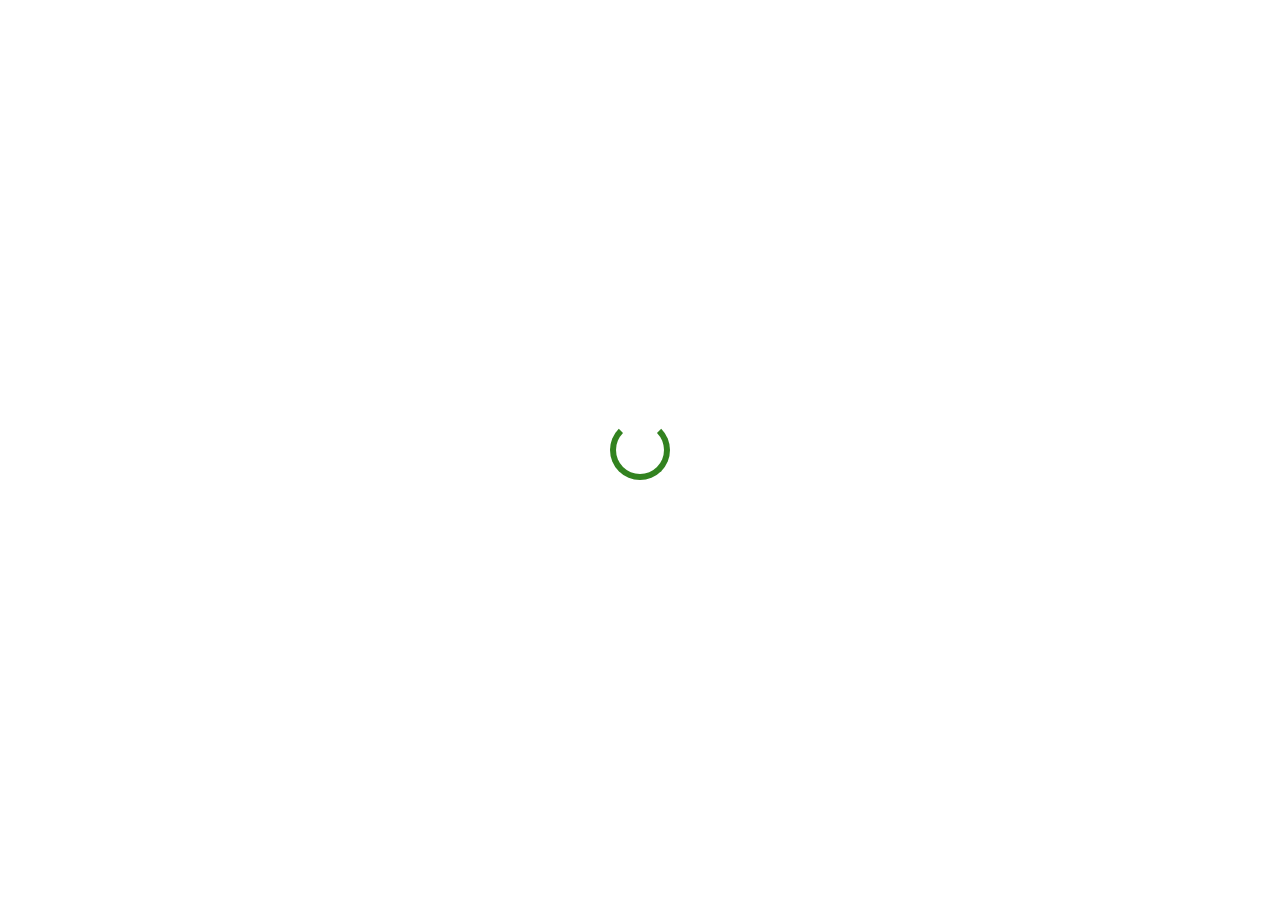
<file: index.html>
<!DOCTYPE html>
<html lang="en">

<head>
  <meta charset="utf-8">
  <meta content="width=device-width, initial-scale=1.0" name="viewport">

  <title>Medilab Bootstrap Template - Index</title>
  <meta content="" name="descriptison">
  <meta content="" name="keywords">

  <!-- Favicons -->
  <link href="assets/img/favicon.png" rel="icon">
  <link href="assets/img/apple-touch-icon.png" rel="apple-touch-icon">

  <!-- Google Fonts -->
  <link href="https://fonts.googleapis.com/css?family=Open+Sans:300,300i,400,400i,600,600i,700,700i|Raleway:300,300i,400,400i,500,500i,600,600i,700,700i|Poppins:300,300i,400,400i,500,500i,600,600i,700,700i" rel="stylesheet">

  <!-- Vendor CSS Files -->
  <link href="assets/vendor/bootstrap/css/bootstrap.min.css" rel="stylesheet">
  <link href="assets/vendor/icofont/icofont.min.css" rel="stylesheet">
  <link href="assets/vendor/boxicons/css/boxicons.min.css" rel="stylesheet">
  <link href="assets/vendor/venobox/venobox.css" rel="stylesheet">
  <link href="assets/vendor/animate.css/animate.min.css" rel="stylesheet">
  <link href="assets/vendor/remixicon/remixicon.css" rel="stylesheet">
  <link href="assets/vendor/owl.carousel/assets/owl.carousel.min.css" rel="stylesheet">
  <link href="assets/vendor/bootstrap-datepicker/css/bootstrap-datepicker.min.css" rel="stylesheet">
  <link rel="stylesheet" href="https://stackpath.bootstrapcdn.com/font-awesome/4.7.0/css/font-awesome.min.css" integrity="sha384-wvfXpqpZZVQGK6TAh5PVlGOfQNHSoD2xbE+QkPxCAFlNEevoEH3Sl0sibVcOQVnN" crossorigin="anonymous">

  <!-- Template Main CSS File -->
  <link href="assets/css/login.css" rel="stylesheet">

  <!-- =======================================================
  * Template Name: Medilab - v2.0.0
  * Template URL: https://bootstrapmade.com/medilab-free-medical-bootstrap-theme/
  * Author: BootstrapMade.com
  * License: https://bootstrapmade.com/license/
  ======================================================== -->
</head>

<body>

  <!-- ======= Top Bar ======= -->
  <div id="topbar" class="d-none d-lg-flex align-items-center fixed-top">
    <div class="container d-flex">
      <div class="contact-info mr-auto">
        <i class="icofont-envelope"></i> <a href="mailto:contact@example.com">contact@example.com</a>
        <i class="icofont-phone"></i> +1 5589 55488 55
        <i class="icofont-google-map"></i> A108 Adam Street, NY
      </div>
      <div class="social-links">
        <a href="#" class="twitter"><i class="icofont-twitter"></i></a>
        <a href="#" class="facebook"><i class="icofont-facebook"></i></a>
        <a href="#" class="instagram"><i class="icofont-instagram"></i></a>
        <a href="#" class="skype"><i class="icofont-skype"></i></a>
        <a href="#" class="linkedin"><i class="icofont-linkedin"></i></i></a>
      </div>
    </div>
  </div>

  <body>
    <div class="container h-100">
        <div class="d-flex justify-content-center h-100">
            <div class="user_card">
                <div class="d-flex justify-content-center">
                    <div class="brand_logo_container">
                        <img src="./assets/img/logo.png" class="brand_logo" alt="Logo">
                    </div>
                </div>
                <div class="d-flex justify-content-center form_container">
                    <form>
                        <div class="input-group mb-3">
                            <div class="input-group-append">
                                <span class="input-group-text"><i class="fa fa-user"></i></span>
                            </div>
                            <input type="text" name="" class="form-control input_user" value="" placeholder="Nom d'utilisateur">
                        </div>
                        <div class="input-group mb-2">
                            <div class="input-group-append">
                                <span class="input-group-text"><i class="fa fa-lock"></i></span>
                            </div>
                            <input type="password" name="" class="form-control input_pass" value="" placeholder="Mot de passe">
                        </div>
                            <div class="d-flex justify-content-center mt-3 login_container">
                     <button type="submit" name="button" class="btn login_btn"><a href="./home.html">Se Connecter</a></button>
                   </div>
                    </form>
                </div>
        
                
            </div>
        </div>
    </div>

  <div id="preloader"></div>
  <a href="#" class="back-to-top"><i class="icofont-simple-up"></i></a>

  <!-- Vendor JS Files -->
  <script src="assets/vendor/jquery/jquery.min.js"></script>
  <script src="assets/vendor/bootstrap/js/bootstrap.bundle.min.js"></script>
  <script src="assets/vendor/jquery.easing/jquery.easing.min.js"></script>
  <script src="assets/vendor/php-email-form/validate.js"></script>
  <script src="assets/vendor/venobox/venobox.min.js"></script>
  <script src="assets/vendor/waypoints/jquery.waypoints.min.js"></script>
  <script src="assets/vendor/counterup/counterup.min.js"></script>
  <script src="assets/vendor/owl.carousel/owl.carousel.min.js"></script>
  <script src="assets/vendor/bootstrap-datepicker/js/bootstrap-datepicker.min.js"></script>

  <!-- Template Main JS File -->
  <script src="assets/js/main.js"></script>

</body>

</html>
</file>
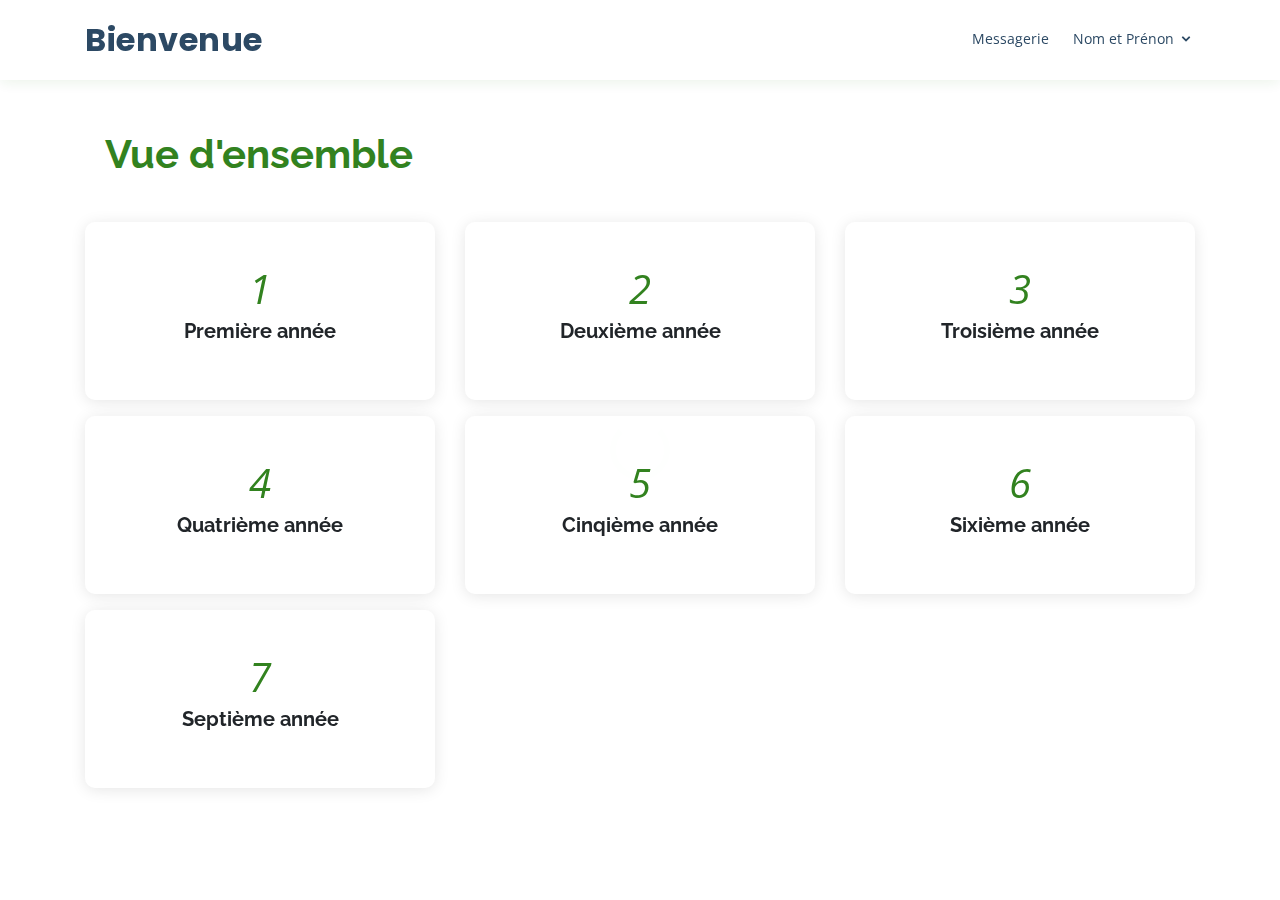
<file: home.html>
<!DOCTYPE html>
<html lang="en">

<head>
  <meta charset="utf-8">
  <meta content="width=device-width, initial-scale=1.0" name="viewport">

  <title>Medilab Bootstrap Template - Index</title>
  <meta content="" name="descriptison">
  <meta content="" name="keywords">

  <!-- Favicons -->
  <link href="assets/img/favicon.png" rel="icon">
  <link href="assets/img/apple-touch-icon.png" rel="apple-touch-icon">

  <!-- Google Fonts -->
  <link href="https://fonts.googleapis.com/css?family=Open+Sans:300,300i,400,400i,600,600i,700,700i|Raleway:300,300i,400,400i,500,500i,600,600i,700,700i|Poppins:300,300i,400,400i,500,500i,600,600i,700,700i" rel="stylesheet">

  <!-- Vendor CSS Files -->
  <link href="assets/vendor/bootstrap/css/bootstrap.min.css" rel="stylesheet">
  <link href="assets/vendor/icofont/icofont.min.css" rel="stylesheet">
  <link href="assets/vendor/boxicons/css/boxicons.min.css" rel="stylesheet">
  <link href="assets/vendor/venobox/venobox.css" rel="stylesheet">
  <link href="assets/vendor/animate.css/animate.min.css" rel="stylesheet">
  <link href="assets/vendor/remixicon/remixicon.css" rel="stylesheet">
  <link href="assets/vendor/owl.carousel/assets/owl.carousel.min.css" rel="stylesheet">
  <link href="assets/vendor/bootstrap-datepicker/css/bootstrap-datepicker.min.css" rel="stylesheet">
  <link rel="stylesheet" href="https://unpkg.com/aos@next/dist/aos.css" />

  <!-- Template Main CSS File -->
  <link href="assets/css/style.css" rel="stylesheet">

  <!-- =======================================================
  * Template Name: Medilab - v2.0.0
  * Template URL: https://bootstrapmade.com/medilab-free-medical-bootstrap-theme/
  * Author: BootstrapMade.com
  * License: https://bootstrapmade.com/license/
  ======================================================== -->
</head>

<body>
  <!-- ======= Header ======= -->
  <header id="header" class="fixed-top">
    <div class="container d-flex align-items-center">

      <h1 class="logo mr-auto"><a href="index.html">Bienvenue</a></h1>
      <!-- Uncomment below if you prefer to use an image logo -->
      <!-- <a href="index.html" class="logo mr-auto"><img src="assets/img/logo.png" alt="" class="img-fluid"></a>-->

      <nav class="nav-menu d-none d-lg-block">
        <ul>
          <li><a href="#">Messagerie</a></li>
          <li class="drop-down"><a href="">Nom et Prénon</a>
            <ul>
              <li><a href="#">Déconnexion</a></li>
            </ul>
          </li>
        </ul>
      </nav><!-- .nav-menu -->


    </div>
  </header><!-- End Header -->
  

  <main id="main">

    <!-- ======= Why Us Section ======= -->
    <section id="why-us" class="why-us">
      <div class="container">
        <div class="row pt-5">
          <div class="col-8 pt-5  ">
            <h1>Vue d'ensemble</h1>
          </div>
        </div>
        <div class="row">
          <div class="col-lg-12 d-flex align-items-stretch">
            <div class="icon-boxes d-flex flex-column justify-content-center">
              <div class="row">
                <div class="col-xl-4 d-flex align-items-stretch mb-3" data-aos="fade-right" data-aos-duration="1000">
                  <div class="icon-box mt-4 mt-xl-0">
                    <a href="" class="btn niveau">
                      <i class="year">1</i>
                      <h4>Première année</h4>
                    </a> 
                  </div>
                </div>
                <div class="col-xl-4 d-flex align-items-stretch mb-3" data-aos="fade-in" data-aos-duration="1000">
                  <div class="icon-box mt-4 mt-xl-0">
                    <a href="" class="btn niveau">
                      <i class="year">2</i>
                      <h4>Deuxième année</h4>
                    </a> 
                  </div>
                </div>
                <div class="col-xl-4 d-flex align-items-stretch mb-3" data-aos="fade-left" data-aos-duration="1000">
                  <div class="icon-box mt-4 mt-xl-0">
                    <a href="" class="btn niveau">
                      <i class="year">3</i>
                      <h4>Troisième année</h4>
                    </a> 
                  </div>
                </div>
                <div class="col-xl-4 d-flex align-items-stretch mb-3" data-aos="fade-right" data-aos-duration="1000">
                  <div class="icon-box mt-4 mt-xl-0">
                    <a href="" class="btn niveau">
                      <i class="year">4</i>
                      <h4>Quatrième année</h4>
                    </a> 
                  </div>
                </div>
                <div class="col-xl-4 d-flex align-items-stretch mb-3" data-aos="fade-in" data-aos-duration="1000" >
                  <div class="icon-box mt-4 mt-xl-0">
                    <a href="" class="btn niveau">
                      <i class="year">5</i>
                      <h4>Cinqième année</h4>
                    </a> 
                  </div>
                </div>
                <div class="col-xl-4 d-flex align-items-stretch mb-3" data-aos="fade-left" data-aos-duration="1000" >
                  <div  class="icon-box mt-4 mt-xl-0">
                    <a href="" class="btn niveau">
                      <i class="year">6</i>
                      <h4>Sixième année</h4>
                    </a> 
                  </div>
                </div>
                <div class="col-xl-4 d-flex align-items-stretch mb-3" data-aos="fade-right" data-aos-duration="1000" data-aos-offset="50">
                  <div class="icon-box mt-4 mt-xl-0">
                    <a href="" class="btn niveau">
                      <i class="year">7</i>
                      <h4>Septième année</h4>
                    </a> 
                  </div>
                </div>
              </div>
              
            </div><!-- End .content-->
          </div>
        </div>
        <div class="row">
          <div class="col-lg-12 d-flex align-items-stretch">
            <div class="icon-boxes d-flex flex-column justify-content-center">
              <div class="row">
                
              </div>
              
            </div><!-- End .content-->
          </div>
        </div>
      </div>
    </section><!-- End Why Us Section -->

    

  <div id="preloader"></div>
  <a href="#" class="back-to-top"><i class="icofont-simple-up"></i></a>

  <!-- Vendor JS Files -->
  <script src="assets/vendor/jquery/jquery.min.js"></script>
  <script src="assets/vendor/bootstrap/js/bootstrap.bundle.min.js"></script>
  <script src="assets/vendor/jquery.easing/jquery.easing.min.js"></script>
  <script src="assets/vendor/php-email-form/validate.js"></script>
  <script src="assets/vendor/venobox/venobox.min.js"></script>
  <script src="assets/vendor/waypoints/jquery.waypoints.min.js"></script>
  <script src="assets/vendor/counterup/counterup.min.js"></script>
  <script src="assets/vendor/owl.carousel/owl.carousel.min.js"></script>
  <script src="assets/vendor/bootstrap-datepicker/js/bootstrap-datepicker.min.js"></script>
  <script src="https://unpkg.com/aos@next/dist/aos.js"></script>

  <!-- Template Main JS File -->
  <script src="assets/js/main.js"></script>

</body>

</html>
</file>
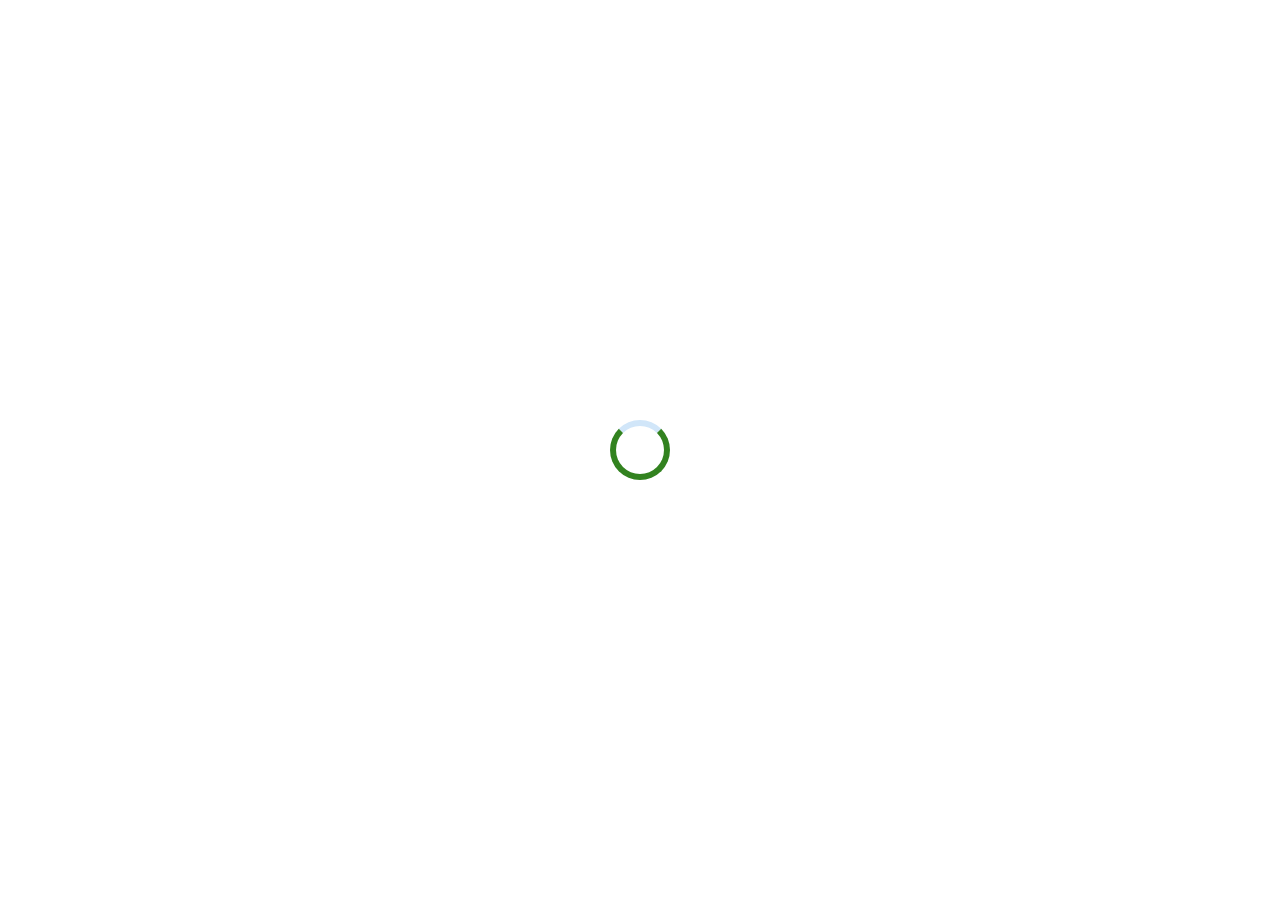
<file: inner-page.html>
<!DOCTYPE html>
<html lang="en">

<head>
  <meta charset="utf-8">
  <meta content="width=device-width, initial-scale=1.0" name="viewport">

  <title>Inner Page - Medilab Bootstrap Template</title>
  <meta content="" name="descriptison">
  <meta content="" name="keywords">

  <!-- Favicons -->
  <link href="assets/img/favicon.png" rel="icon">
  <link href="assets/img/apple-touch-icon.png" rel="apple-touch-icon">

  <!-- Google Fonts -->
  <link href="https://fonts.googleapis.com/css?family=Open+Sans:300,300i,400,400i,600,600i,700,700i|Raleway:300,300i,400,400i,500,500i,600,600i,700,700i|Poppins:300,300i,400,400i,500,500i,600,600i,700,700i" rel="stylesheet">

  <!-- Vendor CSS Files -->
  <link href="assets/vendor/bootstrap/css/bootstrap.min.css" rel="stylesheet">
  <link href="assets/vendor/icofont/icofont.min.css" rel="stylesheet">
  <link href="assets/vendor/boxicons/css/boxicons.min.css" rel="stylesheet">
  <link href="assets/vendor/venobox/venobox.css" rel="stylesheet">
  <link href="assets/vendor/animate.css/animate.min.css" rel="stylesheet">
  <link href="assets/vendor/remixicon/remixicon.css" rel="stylesheet">
  <link href="assets/vendor/owl.carousel/assets/owl.carousel.min.css" rel="stylesheet">
  <link href="assets/vendor/bootstrap-datepicker/css/bootstrap-datepicker.min.css" rel="stylesheet">

  <!-- Template Main CSS File -->
  <link href="assets/css/style.css" rel="stylesheet">

  <!-- =======================================================
  * Template Name: Medilab - v2.0.0
  * Template URL: https://bootstrapmade.com/medilab-free-medical-bootstrap-theme/
  * Author: BootstrapMade.com
  * License: https://bootstrapmade.com/license/
  ======================================================== -->
</head>

<body>

  <!-- ======= Top Bar ======= -->
  <div id="topbar" class="d-none d-lg-flex align-items-center fixed-top">
    <div class="container d-flex">
      <div class="contact-info mr-auto">
        <i class="icofont-envelope"></i> <a href="mailto:contact@example.com">contact@example.com</a>
        <i class="icofont-phone"></i> +1 5589 55488 55
        <i class="icofont-google-map"></i> A108 Adam Street, NY
      </div>
      <div class="social-links">
        <a href="#" class="twitter"><i class="icofont-twitter"></i></a>
        <a href="#" class="facebook"><i class="icofont-facebook"></i></a>
        <a href="#" class="instagram"><i class="icofont-instagram"></i></a>
        <a href="#" class="skype"><i class="icofont-skype"></i></a>
        <a href="#" class="linkedin"><i class="icofont-linkedin"></i></i></a>
      </div>
    </div>
  </div>

  <!-- ======= Header ======= -->
  <header id="header" class="fixed-top">
    <div class="container d-flex align-items-center">

      <h1 class="logo mr-auto"><a href="index.html">Medilab</a></h1>
      <!-- Uncomment below if you prefer to use an image logo -->
      <!-- <a href="index.html" class="logo mr-auto"><img src="assets/img/logo.png" alt="" class="img-fluid"></a>-->

      <nav class="nav-menu d-none d-lg-block">
        <ul>
          <li class="active"><a href="index.html">Home</a></li>
          <li><a href="#about">About</a></li>
          <li><a href="#services">Services</a></li>
          <li><a href="#departments">Departments</a></li>
          <li><a href="#doctors">Doctors</a></li>
          <li class="drop-down"><a href="">Drop Down</a>
            <ul>
              <li><a href="#">Drop Down 1</a></li>
              <li class="drop-down"><a href="#">Deep Drop Down</a>
                <ul>
                  <li><a href="#">Deep Drop Down 1</a></li>
                  <li><a href="#">Deep Drop Down 2</a></li>
                  <li><a href="#">Deep Drop Down 3</a></li>
                  <li><a href="#">Deep Drop Down 4</a></li>
                  <li><a href="#">Deep Drop Down 5</a></li>
                </ul>
              </li>
              <li><a href="#">Drop Down 2</a></li>
              <li><a href="#">Drop Down 3</a></li>
              <li><a href="#">Drop Down 4</a></li>
            </ul>
          </li>
          <li><a href="#contact">Contact</a></li>

        </ul>
      </nav><!-- .nav-menu -->

      <a href="#appointment" class="appointment-btn scrollto">Make an Appointment</a>

    </div>
  </header><!-- End Header -->

  <main id="main">

    <!-- ======= Breadcrumbs Section ======= -->
    <section class="breadcrumbs">
      <div class="container">

        <div class="d-flex justify-content-between align-items-center">
          <h2>Inner Page</h2>
          <ol>
            <li><a href="index.html">Home</a></li>
            <li>Inner Page</li>
          </ol>
        </div>

      </div>
    </section><!-- End Breadcrumbs Section -->

    <section class="inner-page">
      <div class="container">
        <p>
          Example inner page template
        </p>
      </div>
    </section>

  </main><!-- End #main -->

  <!-- ======= Footer ======= -->
  <footer id="footer">

    <div class="footer-top">
      <div class="container">
        <div class="row">

          <div class="col-lg-3 col-md-6 footer-contact">
            <h3>Medilab</h3>
            <p>
              A108 Adam Street <br>
              New York, NY 535022<br>
              United States <br><br>
              <strong>Phone:</strong> +1 5589 55488 55<br>
              <strong>Email:</strong> info@example.com<br>
            </p>
          </div>

          <div class="col-lg-2 col-md-6 footer-links">
            <h4>Useful Links</h4>
            <ul>
              <li><i class="bx bx-chevron-right"></i> <a href="#">Home</a></li>
              <li><i class="bx bx-chevron-right"></i> <a href="#">About us</a></li>
              <li><i class="bx bx-chevron-right"></i> <a href="#">Services</a></li>
              <li><i class="bx bx-chevron-right"></i> <a href="#">Terms of service</a></li>
              <li><i class="bx bx-chevron-right"></i> <a href="#">Privacy policy</a></li>
            </ul>
          </div>

          <div class="col-lg-3 col-md-6 footer-links">
            <h4>Our Services</h4>
            <ul>
              <li><i class="bx bx-chevron-right"></i> <a href="#">Web Design</a></li>
              <li><i class="bx bx-chevron-right"></i> <a href="#">Web Development</a></li>
              <li><i class="bx bx-chevron-right"></i> <a href="#">Product Management</a></li>
              <li><i class="bx bx-chevron-right"></i> <a href="#">Marketing</a></li>
              <li><i class="bx bx-chevron-right"></i> <a href="#">Graphic Design</a></li>
            </ul>
          </div>

          <div class="col-lg-4 col-md-6 footer-newsletter">
            <h4>Join Our Newsletter</h4>
            <p>Tamen quem nulla quae legam multos aute sint culpa legam noster magna</p>
            <form action="" method="post">
              <input type="email" name="email"><input type="submit" value="Subscribe">
            </form>
          </div>

        </div>
      </div>
    </div>

    <div class="container d-md-flex py-4">

      <div class="mr-md-auto text-center text-md-left">
        <div class="copyright">
          &copy; Copyright <strong><span>Medilab</span></strong>. All Rights Reserved
        </div>
        <div class="credits">
          <!-- All the links in the footer should remain intact. -->
          <!-- You can delete the links only if you purchased the pro version. -->
          <!-- Licensing information: https://bootstrapmade.com/license/ -->
          <!-- Purchase the pro version with working PHP/AJAX contact form: https://bootstrapmade.com/medilab-free-medical-bootstrap-theme/ -->
          Designed by <a href="https://bootstrapmade.com/">BootstrapMade</a>
        </div>
      </div>
      <div class="social-links text-center text-md-right pt-3 pt-md-0">
        <a href="#" class="twitter"><i class="bx bxl-twitter"></i></a>
        <a href="#" class="facebook"><i class="bx bxl-facebook"></i></a>
        <a href="#" class="instagram"><i class="bx bxl-instagram"></i></a>
        <a href="#" class="google-plus"><i class="bx bxl-skype"></i></a>
        <a href="#" class="linkedin"><i class="bx bxl-linkedin"></i></a>
      </div>
    </div>
  </footer><!-- End Footer -->

  <div id="preloader"></div>
  <a href="#" class="back-to-top"><i class="icofont-simple-up"></i></a>

  <!-- Vendor JS Files -->
  <script src="assets/vendor/jquery/jquery.min.js"></script>
  <script src="assets/vendor/bootstrap/js/bootstrap.bundle.min.js"></script>
  <script src="assets/vendor/jquery.easing/jquery.easing.min.js"></script>
  <script src="assets/vendor/php-email-form/validate.js"></script>
  <script src="assets/vendor/venobox/venobox.min.js"></script>
  <script src="assets/vendor/waypoints/jquery.waypoints.min.js"></script>
  <script src="assets/vendor/counterup/counterup.min.js"></script>
  <script src="assets/vendor/owl.carousel/owl.carousel.min.js"></script>
  <script src="assets/vendor/bootstrap-datepicker/js/bootstrap-datepicker.min.js"></script>

  <!-- Template Main JS File -->
  <script src="assets/js/main.js"></script>

</body>

</html>
</file>
<file: assets/vendor/venobox/venobox.css>
/* ------ venobox.css --------*/
.vbox-overlay *, .vbox-overlay *:before, .vbox-overlay *:after{
    -webkit-backface-visibility: hidden;
    -webkit-box-sizing:border-box;
    -moz-box-sizing:border-box;
    box-sizing:border-box;
}
.vbox-overlay * { 
    -webkit-backface-visibility: visible;
    backface-visibility: visible;
}
.vbox-overlay{
    display: -webkit-flex;
    display: flex;
    -webkit-flex-direction: column;
    flex-direction: column;
    -webkit-justify-content: center;
    justify-content: center;
    -webkit-align-items: center;
    align-items: center;
    position: fixed;
    left: 0;
    top: 0;
    bottom: 0;
    right: 0;
    z-index: 999999;
}

/* ----- navigation ----- */
.vbox-title{
    width: 100%;
    height: 40px;
    float: left;
    text-align: center;
    line-height: 28px;
    font-size: 12px;
    padding: 6px 50px;
    overflow: hidden;
    position: fixed;
    display: none;
    left: 0;
    z-index: 89;
}
.vbox-close{
    cursor: pointer;
    position: fixed;
    top: -1px;
    right: 0;
    width: 50px;
    height: 40px;
    padding: 6px;
    display: block;
    background-position:10px center;
    overflow: hidden;
    font-size: 24px;
    line-height: 1;
    text-align: center;
    z-index: 99;
}
.vbox-left{
    cursor: pointer;
    position: fixed;
    left: 0;
    height: 40px;
    overflow: hidden;
    line-height: 28px;
    font-size: 12px;
    z-index: 99;
    display: flex;
    align-items:center;
}
.vbox-num{
    display: inline-block;
    margin: 6px 0 6px 15px;
}
/* ----- Social share ----- */
.vbox-share{
    line-height: 28px;
    font-size: 12px;
    overflow: hidden;
    position: fixed;
    left: 0;
    z-index: 98;
    display: flex;
    align-items:center;
    justify-content: center;
    width: 100%;
    text-align: center;
}
.vbox-share svg{
    max-height: 28px;
    width: 28px;
    z-index: 10;
    margin-left: 12px;
    margin-top: 6px;
    margin-bottom: 6px;
    vertical-align: middle;
}


/* ----- navigation ARROWS ----- */
.vbox-next, .vbox-prev{
    position: fixed;
    top: 50%;
    margin-top: -15px;
    overflow: hidden;
    cursor: pointer;
    display: block;
    width: 45px;
    height: 45px;
    z-index: 99;
}
.vbox-next span, .vbox-prev span{
    position: relative;
    width: 20px;
    height: 20px;
    border: 2px solid transparent;
    border-top-color: #B6B6B6;
    border-right-color: #B6B6B6;
    text-indent: -100px;
    position: absolute;
    top: 8px;
    display: block;
}
.vbox-prev{
    left: 15px;
}
.vbox-next{
    right: 15px;
}
.vbox-prev span{
    left: 10px;
    -ms-transform: rotate(-135deg);
    -webkit-transform: rotate(-135deg);
    transform: rotate(-135deg);
}
.vbox-next span{
    -ms-transform: rotate(45deg);
    -webkit-transform: rotate(45deg);
    transform: rotate(45deg);
    right: 10px;
}
/* ------- inline window ------ */
.vbox-inline{
    width: 420px;
    height: 315px;
    height: 70vh;
    padding: 10px;
    background: #fff;
    margin: 0 auto;
    overflow: auto;
    text-align: left;
}
/* ------- Video & iFrames window ------ */
.venoframe{
    max-width: 100%;
    width: 100%;
    border: none;
    width: 100%;
    height: 260px;
    height: 70vh;
}
.venoframe.vbvid{
    height: 260px;
}
@media (min-width: 768px) {
    .venoframe, .vbox-inline{
        width: 90%;
        height: 360px;
        height: 70vh;
    }
    .venoframe.vbvid{
        width: 640px;
        height: 360px;
    }
}
@media (min-width: 992px) {
    .venoframe, .vbox-inline{
        max-width: 1200px;
        width: 80%;
        height: 540px;
        height: 70vh;
    }
    .venoframe.vbvid{
        width: 960px;
        height: 540px;
    }
}
/* 
Please do NOT edit this part! 
or at least read this note: http://i.imgur.com/7C0ws9e.gif
*/
.vbox-open{
    overflow: hidden;
}
.vbox-container{
    position: absolute;
    left: 0;
    right: 0;
    top: 0;
    bottom: 0;
    overflow-x: hidden;
    overflow-y: scroll;
    overflow-scrolling: touch;
    -webkit-overflow-scrolling: touch;
    z-index: 20;
    max-height: 100%;

}

.vbox-content{
    text-align: center;
    float: left;
    width: 100%;
    position: relative;
    overflow: hidden;
    padding: 20px 4%;
}
.vbox-container img{
    max-width: 100%;
    height: auto;
}
.vbox-figlio{
    box-shadow: 0 0 12px rgba(0,0,0,0.19), 0 6px 6px rgba(0,0,0,0.23);
    max-width: 100%;
    text-align: initial;
}
img.vbox-figlio{
    -webkit-user-select: none;
-khtml-user-select: none;
-moz-user-select: none;
-o-user-select: none;
user-select: none;
}
.vbox-content.swipe-left{
    margin-left: -200px !important;
}
.vbox-content.swipe-right{
    margin-left: 200px !important;
}
.vbox-animated{
    webkit-transition: margin 300ms ease-out;
    transition: margin 300ms ease-out;
}

/* ---------- preloader ----------
 * SPINKIT 
 * http://tobiasahlin.com/spinkit/
-------------------------------- */
.sk-double-bounce,.sk-rotating-plane{width:40px;height:40px;margin:40px auto}.sk-rotating-plane{background-color:#333;-webkit-animation:sk-rotatePlane 1.2s infinite ease-in-out;animation:sk-rotatePlane 1.2s infinite ease-in-out}@-webkit-keyframes sk-rotatePlane{0%{-webkit-transform:perspective(120px) rotateX(0) rotateY(0);transform:perspective(120px) rotateX(0) rotateY(0)}50%{-webkit-transform:perspective(120px) rotateX(-180.1deg) rotateY(0);transform:perspective(120px) rotateX(-180.1deg) rotateY(0)}100%{-webkit-transform:perspective(120px) rotateX(-180deg) rotateY(-179.9deg);transform:perspective(120px) rotateX(-180deg) rotateY(-179.9deg)}}@keyframes sk-rotatePlane{0%{-webkit-transform:perspective(120px) rotateX(0) rotateY(0);transform:perspective(120px) rotateX(0) rotateY(0)}50%{-webkit-transform:perspective(120px) rotateX(-180.1deg) rotateY(0);transform:perspective(120px) rotateX(-180.1deg) rotateY(0)}100%{-webkit-transform:perspective(120px) rotateX(-180deg) rotateY(-179.9deg);transform:perspective(120px) rotateX(-180deg) rotateY(-179.9deg)}}.sk-double-bounce{position:relative}.sk-double-bounce .sk-child{width:100%;height:100%;border-radius:50%;background-color:#333;opacity:.6;position:absolute;top:0;left:0;-webkit-animation:sk-doubleBounce 2s infinite ease-in-out;animation:sk-doubleBounce 2s infinite ease-in-out}.sk-chasing-dots .sk-child,.sk-spinner-pulse,.sk-three-bounce .sk-child{background-color:#333;border-radius:100%}.sk-double-bounce .sk-double-bounce2{-webkit-animation-delay:-1s;animation-delay:-1s}@-webkit-keyframes sk-doubleBounce{0%,100%{-webkit-transform:scale(0);transform:scale(0)}50%{-webkit-transform:scale(1);transform:scale(1)}}@keyframes sk-doubleBounce{0%,100%{-webkit-transform:scale(0);transform:scale(0)}50%{-webkit-transform:scale(1);transform:scale(1)}}.sk-wave{margin:40px auto;width:50px;height:40px;text-align:center;font-size:10px}.sk-wave .sk-rect{background-color:#333;height:100%;width:6px;display:inline-block;-webkit-animation:sk-waveStretchDelay 1.2s infinite ease-in-out;animation:sk-waveStretchDelay 1.2s infinite ease-in-out}.sk-wave .sk-rect1{-webkit-animation-delay:-1.2s;animation-delay:-1.2s}.sk-wave .sk-rect2{-webkit-animation-delay:-1.1s;animation-delay:-1.1s}.sk-wave .sk-rect3{-webkit-animation-delay:-1s;animation-delay:-1s}.sk-wave .sk-rect4{-webkit-animation-delay:-.9s;animation-delay:-.9s}.sk-wave .sk-rect5{-webkit-animation-delay:-.8s;animation-delay:-.8s}@-webkit-keyframes sk-waveStretchDelay{0%,100%,40%{-webkit-transform:scaleY(.4);transform:scaleY(.4)}20%{-webkit-transform:scaleY(1);transform:scaleY(1)}}@keyframes sk-waveStretchDelay{0%,100%,40%{-webkit-transform:scaleY(.4);transform:scaleY(.4)}20%{-webkit-transform:scaleY(1);transform:scaleY(1)}}.sk-wandering-cubes{margin:40px auto;width:40px;height:40px;position:relative}.sk-wandering-cubes .sk-cube{background-color:#333;width:10px;height:10px;position:absolute;top:0;left:0;-webkit-animation:sk-wanderingCube 1.8s ease-in-out -1.8s infinite both;animation:sk-wanderingCube 1.8s ease-in-out -1.8s infinite both}.sk-chasing-dots,.sk-spinner-pulse{width:40px;height:40px;margin:40px auto}.sk-wandering-cubes .sk-cube2{-webkit-animation-delay:-.9s;animation-delay:-.9s}@-webkit-keyframes sk-wanderingCube{0%{-webkit-transform:rotate(0);transform:rotate(0)}25%{-webkit-transform:translateX(30px) rotate(-90deg) scale(.5);transform:translateX(30px) rotate(-90deg) scale(.5)}50%{-webkit-transform:translateX(30px) translateY(30px) rotate(-179deg);transform:translateX(30px) translateY(30px) rotate(-179deg)}50.1%{-webkit-transform:translateX(30px) translateY(30px) rotate(-180deg);transform:translateX(30px) translateY(30px) rotate(-180deg)}75%{-webkit-transform:translateX(0) translateY(30px) rotate(-270deg) scale(.5);transform:translateX(0) translateY(30px) rotate(-270deg) scale(.5)}100%{-webkit-transform:rotate(-360deg);transform:rotate(-360deg)}}@keyframes sk-wanderingCube{0%{-webkit-transform:rotate(0);transform:rotate(0)}25%{-webkit-transform:translateX(30px) rotate(-90deg) scale(.5);transform:translateX(30px) rotate(-90deg) scale(.5)}50%{-webkit-transform:translateX(30px) translateY(30px) rotate(-179deg);transform:translateX(30px) translateY(30px) rotate(-179deg)}50.1%{-webkit-transform:translateX(30px) translateY(30px) rotate(-180deg);transform:translateX(30px) translateY(30px) rotate(-180deg)}75%{-webkit-transform:translateX(0) translateY(30px) rotate(-270deg) scale(.5);transform:translateX(0) translateY(30px) rotate(-270deg) scale(.5)}100%{-webkit-transform:rotate(-360deg);transform:rotate(-360deg)}}.sk-spinner-pulse{-webkit-animation:sk-pulseScaleOut 1s infinite ease-in-out;animation:sk-pulseScaleOut 1s infinite ease-in-out}@-webkit-keyframes sk-pulseScaleOut{0%{-webkit-transform:scale(0);transform:scale(0)}100%{-webkit-transform:scale(1);transform:scale(1);opacity:0}}@keyframes sk-pulseScaleOut{0%{-webkit-transform:scale(0);transform:scale(0)}100%{-webkit-transform:scale(1);transform:scale(1);opacity:0}}.sk-chasing-dots{position:relative;text-align:center;-webkit-animation:sk-chasingDotsRotate 2s infinite linear;animation:sk-chasingDotsRotate 2s infinite linear}.sk-chasing-dots .sk-child{width:60%;height:60%;display:inline-block;position:absolute;top:0;-webkit-animation:sk-chasingDotsBounce 2s infinite ease-in-out;animation:sk-chasingDotsBounce 2s infinite ease-in-out}.sk-chasing-dots .sk-dot2{top:auto;bottom:0;-webkit-animation-delay:-1s;animation-delay:-1s}@-webkit-keyframes sk-chasingDotsRotate{100%{-webkit-transform:rotate(360deg);transform:rotate(360deg)}}@keyframes sk-chasingDotsRotate{100%{-webkit-transform:rotate(360deg);transform:rotate(360deg)}}@-webkit-keyframes sk-chasingDotsBounce{0%,100%{-webkit-transform:scale(0);transform:scale(0)}50%{-webkit-transform:scale(1);transform:scale(1)}}@keyframes sk-chasingDotsBounce{0%,100%{-webkit-transform:scale(0);transform:scale(0)}50%{-webkit-transform:scale(1);transform:scale(1)}}.sk-three-bounce{margin:40px auto;width:80px;text-align:center}.sk-three-bounce .sk-child{width:20px;height:20px;display:inline-block;-webkit-animation:sk-three-bounce 1.4s ease-in-out 0s infinite both;animation:sk-three-bounce 1.4s ease-in-out 0s infinite both}.sk-circle .sk-child:before,.sk-fading-circle .sk-circle:before{display:block;border-radius:100%;content:'';background-color:#333}.sk-three-bounce .sk-bounce1{-webkit-animation-delay:-.32s;animation-delay:-.32s}.sk-three-bounce .sk-bounce2{-webkit-animation-delay:-.16s;animation-delay:-.16s}@-webkit-keyframes sk-three-bounce{0%,100%,80%{-webkit-transform:scale(0);transform:scale(0)}40%{-webkit-transform:scale(1);transform:scale(1)}}@keyframes sk-three-bounce{0%,100%,80%{-webkit-transform:scale(0);transform:scale(0)}40%{-webkit-transform:scale(1);transform:scale(1)}}.sk-circle{margin:40px auto;width:40px;height:40px;position:relative}.sk-circle .sk-child{width:100%;height:100%;position:absolute;left:0;top:0}.sk-circle .sk-child:before{margin:0 auto;width:15%;height:15%;-webkit-animation:sk-circleBounceDelay 1.2s infinite ease-in-out both;animation:sk-circleBounceDelay 1.2s infinite ease-in-out both}.sk-circle .sk-circle2{-webkit-transform:rotate(30deg);-ms-transform:rotate(30deg);transform:rotate(30deg)}.sk-circle .sk-circle3{-webkit-transform:rotate(60deg);-ms-transform:rotate(60deg);transform:rotate(60deg)}.sk-circle .sk-circle4{-webkit-transform:rotate(90deg);-ms-transform:rotate(90deg);transform:rotate(90deg)}.sk-circle .sk-circle5{-webkit-transform:rotate(120deg);-ms-transform:rotate(120deg);transform:rotate(120deg)}.sk-circle .sk-circle6{-webkit-transform:rotate(150deg);-ms-transform:rotate(150deg);transform:rotate(150deg)}.sk-circle .sk-circle7{-webkit-transform:rotate(180deg);-ms-transform:rotate(180deg);transform:rotate(180deg)}.sk-circle .sk-circle8{-webkit-transform:rotate(210deg);-ms-transform:rotate(210deg);transform:rotate(210deg)}.sk-circle .sk-circle9{-webkit-transform:rotate(240deg);-ms-transform:rotate(240deg);transform:rotate(240deg)}.sk-circle .sk-circle10{-webkit-transform:rotate(270deg);-ms-transform:rotate(270deg);transform:rotate(270deg)}.sk-circle .sk-circle11{-webkit-transform:rotate(300deg);-ms-transform:rotate(300deg);transform:rotate(300deg)}.sk-circle .sk-circle12{-webkit-transform:rotate(330deg);-ms-transform:rotate(330deg);transform:rotate(330deg)}.sk-circle .sk-circle2:before{-webkit-animation-delay:-1.1s;animation-delay:-1.1s}.sk-circle .sk-circle3:before{-webkit-animation-delay:-1s;animation-delay:-1s}.sk-circle .sk-circle4:before{-webkit-animation-delay:-.9s;animation-delay:-.9s}.sk-circle .sk-circle5:before{-webkit-animation-delay:-.8s;animation-delay:-.8s}.sk-circle .sk-circle6:before{-webkit-animation-delay:-.7s;animation-delay:-.7s}.sk-circle .sk-circle7:before{-webkit-animation-delay:-.6s;animation-delay:-.6s}.sk-circle .sk-circle8:before{-webkit-animation-delay:-.5s;animation-delay:-.5s}.sk-circle .sk-circle9:before{-webkit-animation-delay:-.4s;animation-delay:-.4s}.sk-circle .sk-circle10:before{-webkit-animation-delay:-.3s;animation-delay:-.3s}.sk-circle .sk-circle11:before{-webkit-animation-delay:-.2s;animation-delay:-.2s}.sk-circle .sk-circle12:before{-webkit-animation-delay:-.1s;animation-delay:-.1s}@-webkit-keyframes sk-circleBounceDelay{0%,100%,80%{-webkit-transform:scale(0);transform:scale(0)}40%{-webkit-transform:scale(1);transform:scale(1)}}@keyframes sk-circleBounceDelay{0%,100%,80%{-webkit-transform:scale(0);transform:scale(0)}40%{-webkit-transform:scale(1);transform:scale(1)}}.sk-cube-grid{width:40px;height:40px;margin:40px auto}.sk-cube-grid .sk-cube{width:33.33%;height:33.33%;background-color:#333;float:left;-webkit-animation:sk-cubeGridScaleDelay 1.3s infinite ease-in-out;animation:sk-cubeGridScaleDelay 1.3s infinite ease-in-out}.sk-cube-grid .sk-cube1{-webkit-animation-delay:.2s;animation-delay:.2s}.sk-cube-grid .sk-cube2{-webkit-animation-delay:.3s;animation-delay:.3s}.sk-cube-grid .sk-cube3{-webkit-animation-delay:.4s;animation-delay:.4s}.sk-cube-grid .sk-cube4{-webkit-animation-delay:.1s;animation-delay:.1s}.sk-cube-grid .sk-cube5{-webkit-animation-delay:.2s;animation-delay:.2s}.sk-cube-grid .sk-cube6{-webkit-animation-delay:.3s;animation-delay:.3s}.sk-cube-grid .sk-cube7{-webkit-animation-delay:0ms;animation-delay:0ms}.sk-cube-grid .sk-cube8{-webkit-animation-delay:.1s;animation-delay:.1s}.sk-cube-grid .sk-cube9{-webkit-animation-delay:.2s;animation-delay:.2s}@-webkit-keyframes sk-cubeGridScaleDelay{0%,100%,70%{-webkit-transform:scale3D(1,1,1);transform:scale3D(1,1,1)}35%{-webkit-transform:scale3D(0,0,1);transform:scale3D(0,0,1)}}@keyframes sk-cubeGridScaleDelay{0%,100%,70%{-webkit-transform:scale3D(1,1,1);transform:scale3D(1,1,1)}35%{-webkit-transform:scale3D(0,0,1);transform:scale3D(0,0,1)}}.sk-fading-circle{margin:40px auto;width:40px;height:40px;position:relative}.sk-fading-circle .sk-circle{width:100%;height:100%;position:absolute;left:0;top:0}.sk-fading-circle .sk-circle:before{margin:0 auto;width:15%;height:15%;-webkit-animation:sk-circleFadeDelay 1.2s infinite ease-in-out both;animation:sk-circleFadeDelay 1.2s infinite ease-in-out both}.sk-fading-circle .sk-circle2{-webkit-transform:rotate(30deg);-ms-transform:rotate(30deg);transform:rotate(30deg)}.sk-fading-circle .sk-circle3{-webkit-transform:rotate(60deg);-ms-transform:rotate(60deg);transform:rotate(60deg)}.sk-fading-circle .sk-circle4{-webkit-transform:rotate(90deg);-ms-transform:rotate(90deg);transform:rotate(90deg)}.sk-fading-circle .sk-circle5{-webkit-transform:rotate(120deg);-ms-transform:rotate(120deg);transform:rotate(120deg)}.sk-fading-circle .sk-circle6{-webkit-transform:rotate(150deg);-ms-transform:rotate(150deg);transform:rotate(150deg)}.sk-fading-circle .sk-circle7{-webkit-transform:rotate(180deg);-ms-transform:rotate(180deg);transform:rotate(180deg)}.sk-fading-circle .sk-circle8{-webkit-transform:rotate(210deg);-ms-transform:rotate(210deg);transform:rotate(210deg)}.sk-fading-circle .sk-circle9{-webkit-transform:rotate(240deg);-ms-transform:rotate(240deg);transform:rotate(240deg)}.sk-fading-circle .sk-circle10{-webkit-transform:rotate(270deg);-ms-transform:rotate(270deg);transform:rotate(270deg)}.sk-fading-circle .sk-circle11{-webkit-transform:rotate(300deg);-ms-transform:rotate(300deg);transform:rotate(300deg)}.sk-fading-circle .sk-circle12{-webkit-transform:rotate(330deg);-ms-transform:rotate(330deg);transform:rotate(330deg)}.sk-fading-circle .sk-circle2:before{-webkit-animation-delay:-1.1s;animation-delay:-1.1s}.sk-fading-circle .sk-circle3:before{-webkit-animation-delay:-1s;animation-delay:-1s}.sk-fading-circle .sk-circle4:before{-webkit-animation-delay:-.9s;animation-delay:-.9s}.sk-fading-circle .sk-circle5:before{-webkit-animation-delay:-.8s;animation-delay:-.8s}.sk-fading-circle .sk-circle6:before{-webkit-animation-delay:-.7s;animation-delay:-.7s}.sk-fading-circle .sk-circle7:before{-webkit-animation-delay:-.6s;animation-delay:-.6s}.sk-fading-circle .sk-circle8:before{-webkit-animation-delay:-.5s;animation-delay:-.5s}.sk-fading-circle .sk-circle9:before{-webkit-animation-delay:-.4s;animation-delay:-.4s}.sk-fading-circle .sk-circle10:before{-webkit-animation-delay:-.3s;animation-delay:-.3s}.sk-fading-circle .sk-circle11:before{-webkit-animation-delay:-.2s;animation-delay:-.2s}.sk-fading-circle .sk-circle12:before{-webkit-animation-delay:-.1s;animation-delay:-.1s}@-webkit-keyframes sk-circleFadeDelay{0%,100%,39%{opacity:0}40%{opacity:1}}@keyframes sk-circleFadeDelay{0%,100%,39%{opacity:0}40%{opacity:1}}.sk-folding-cube{margin:40px auto;width:40px;height:40px;position:relative;-webkit-transform:rotateZ(45deg);transform:rotateZ(45deg)}.sk-folding-cube .sk-cube{float:left;width:50%;height:50%;position:relative;-webkit-transform:scale(1.1);-ms-transform:scale(1.1);transform:scale(1.1)}.sk-folding-cube .sk-cube:before{content:'';position:absolute;top:0;left:0;width:100%;height:100%;background-color:#333;-webkit-animation:sk-foldCubeAngle 2.4s infinite linear both;animation:sk-foldCubeAngle 2.4s infinite linear both;-webkit-transform-origin:100% 100%;-ms-transform-origin:100% 100%;transform-origin:100% 100%}.sk-folding-cube .sk-cube2{-webkit-transform:scale(1.1) rotateZ(90deg);transform:scale(1.1) rotateZ(90deg)}.sk-folding-cube .sk-cube3{-webkit-transform:scale(1.1) rotateZ(180deg);transform:scale(1.1) rotateZ(180deg)}.sk-folding-cube .sk-cube4{-webkit-transform:scale(1.1) rotateZ(270deg);transform:scale(1.1) rotateZ(270deg)}.sk-folding-cube .sk-cube2:before{-webkit-animation-delay:.3s;animation-delay:.3s}.sk-folding-cube .sk-cube3:before{-webkit-animation-delay:.6s;animation-delay:.6s}.sk-folding-cube .sk-cube4:before{-webkit-animation-delay:.9s;animation-delay:.9s}@-webkit-keyframes sk-foldCubeAngle{0%,10%{-webkit-transform:perspective(140px) rotateX(-180deg);transform:perspective(140px) rotateX(-180deg);opacity:0}25%,75%{-webkit-transform:perspective(140px) rotateX(0);transform:perspective(140px) rotateX(0);opacity:1}100%,90%{-webkit-transform:perspective(140px) rotateY(180deg);transform:perspective(140px) rotateY(180deg);opacity:0}}@keyframes sk-foldCubeAngle{0%,10%{-webkit-transform:perspective(140px) rotateX(-180deg);transform:perspective(140px) rotateX(-180deg);opacity:0}25%,75%{-webkit-transform:perspective(140px) rotateX(0);transform:perspective(140px) rotateX(0);opacity:1}100%,90%{-webkit-transform:perspective(140px) rotateY(180deg);transform:perspective(140px) rotateY(180deg);opacity:0}}
</file>
<file: assets/css/login.css>
body,
html {
	margin: 0;
	padding: 0;
	height: 100%;
    background-image: url("https://lp.mesdocteurs.com/shared/assets/img/landing-pages/medecin-en-ligne.jpg") !important;
    background-size: cover;
}
.user_card {
	height: 400px;
	width: 350px;
	margin-top: auto;
	margin-bottom: auto;
	background: white;
	position: relative;
	display: flex;
	justify-content: center;
	flex-direction: column;
	padding: 10px;
	box-shadow: 0 4px 8px 0 rgba(0, 0, 0, 0.2), 0 6px 20px 0 rgba(0, 0, 0, 0.19);
	-webkit-box-shadow: 0 4px 8px 0 rgba(0, 0, 0, 0.2), 0 6px 20px 0 rgba(0, 0, 0, 0.19);
	-moz-box-shadow: 0 4px 8px 0 rgba(0, 0, 0, 0.2), 0 6px 20px 0 rgba(0, 0, 0, 0.19);
	border-radius: 5px;

}
.brand_logo_container {
	position: absolute;
	height: 170px;
	width: 170px;
	top: -75px;
	border-radius: 50%;
	background: white;
	padding: 10px;
	text-align: center;
	box-shadow: 0 4px 8px 0 rgba(0, 0, 0, 0.2), 0 6px 20px 0 rgba(0, 0, 0, 0.19);
	-webkit-box-shadow: 0 4px 8px 0 rgba(0, 0, 0, 0.2), 0 6px 20px 0 rgba(0, 0, 0, 0.19);
	-moz-box-shadow: 0 4px 8px 0 rgba(0, 0, 0, 0.2), 0 6px 20px 0 rgba(0, 0, 0, 0.19);
}
.brand_logo {
	height: 150px;
	width: 150px;
	border-radius: 50%;
	border: 2px solid white;
}
.form_container {
	margin-top: 100px;
}
.login_btn {
	width: 100%;
	background: #32821F !important;
    color: white !important;
    border-radius: 25px;
}
.login_btn:focus {
	box-shadow: none !important;
	outline: 0px !important;
}
.login_container {
	padding: 0 2rem;
}
.input-group-text {
	background: #32821F !important;
	color: white !important;
	border: 0 !important;
	border-radius: 0.25rem 0 0 0.25rem !important;
}
.input_user,
.input_pass:focus {
	box-shadow: none !important;
	outline: 0px !important;
}
.custom-checkbox .custom-control-input:checked~.custom-control-label::before {
	background-color: #c0392b !important;
}
a {
	color: white	;
}
a:hover{
	color: white;
}
    


/*--------------------------------------------------------------
# Top Bar
--------------------------------------------------------------*/
#topbar {
    background: #fff;
    height: 40px;
    font-size: 14px;
    transition: all 0.5s;
  }
  
  #topbar.topbar-scrolled {
    top: -40px;
  }
  
  #topbar .contact-info a {
    line-height: 1;
    color: #444444;
    transition: 0.3s;
  }
  
  #topbar .contact-info a:hover {
    color: #1977cc;
  }
  
  #topbar .contact-info i {
    color:#32821F;
    padding-right: 4px;
    margin-left: 15px;
  }
  
  #topbar .contact-info i:first-child {
    margin-left: 0;
  }
  
  #topbar .social-links a {
    color: #32821F;
    padding-left: 15px;
    display: inline-block;
    line-height: 1px;
    transition: 0.3s;
  }
  
  #topbar .social-links a:hover {
    color: #1977cc;
  }
  
  #topbar .social-links a:first-child {
    border-left: 0;
  }


  /*--------------------------------------------------------------
# Preloader
--------------------------------------------------------------*/
#preloader {
    position: fixed;
    top: 0;
    left: 0;
    right: 0;
    bottom: 0;
    z-index: 9999;
    overflow: hidden;
    background: #fff;
  }
  
  #preloader:before {
    content: "";
    position: fixed;
    top: calc(50% - 30px);
    left: calc(50% - 30px);
    border: 6px solid #32821F;
    border-top-color:white;
    border-radius: 50%;
    width: 60px;
    height: 60px;
    -webkit-animation: animate-preloader 1s linear infinite;
    animation: animate-preloader 1s linear infinite;
  }
  
  @-webkit-keyframes animate-preloader {
    0% {
      transform: rotate(0deg);
    }
    100% {
      transform: rotate(360deg);
    }
  }
  
  @keyframes animate-preloader {
    0% {
      transform: rotate(0deg);
    }
    100% {
      transform: rotate(360deg);
    }
  }
</file>
<file: assets/css/style.css>
/**
* Template Name: Medilab - v2.0.0
* Template URL: https://bootstrapmade.com/medilab-free-medical-bootstrap-theme/
* Author: BootstrapMade.com
* License: https://bootstrapmade.com/license/
*/

/*--------------------------------------------------------------
# General
--------------------------------------------------------------*/
body {
  font-family: "Open Sans", sans-serif;
  color: #444444;
}

a {
  color: #1977cc;
}

a:hover {
  color:#32821F;
  text-decoration: none;
}

h1, h2, h3, h4, h5, h6 {
  font-family: "Raleway", sans-serif;
  margin:20px;
  
}
h1 {
  color: #32821F;
  font-weight: 700;
  line-height: 56px;
}

/*--------------------------------------------------------------
# Preloader
--------------------------------------------------------------*/
#preloader {
  position: fixed;
  top: 0;
  left: 0;
  right: 0;
  bottom: 0;
  z-index: 9999;
  overflow: hidden;
  background: #fff;
}

#preloader:before {
  content: "";
  position: fixed;
  top: calc(50% - 30px);
  left: calc(50% - 30px);
  border: 6px solid#32821F;
  border-top-color: #d1e6f9;
  border-radius: 50%;
  width: 60px;
  height: 60px;
  -webkit-animation: animate-preloader 1s linear infinite;
  animation: animate-preloader 1s linear infinite;
}

@-webkit-keyframes animate-preloader {
  0% {
    transform: rotate(0deg);
  }
  100% {
    transform: rotate(360deg);
  }
}

@keyframes animate-preloader {
  0% {
    transform: rotate(0deg);
  }
  100% {
    transform: rotate(360deg);
  }
}

/*--------------------------------------------------------------
# Back to top button
--------------------------------------------------------------*/
.back-to-top {
  position: fixed;
  display: none;
  right: 15px;
  bottom: 15px;
  z-index: 99999;
}

.back-to-top i {
  display: flex;
  align-items: center;
  justify-content: center;
  font-size: 24px;
  width: 40px;
  height: 40px;
  border-radius: 50px;
  background: #32821F;
  color: #fff;
  transition: all 0.4s;
}

.back-to-top i:hover {
  background: #1c84e3;
  color: #fff;
}

.datepicker-dropdown {
  padding: 20px !important;
}

/*--------------------------------------------------------------
# Top Bar
--------------------------------------------------------------*/
#topbar {
  background: #fff;
  height: 40px;
  font-size: 14px;
  transition: all 0.5s;
}

#topbar.topbar-scrolled {
  top: -40px;
}

#topbar .contact-info a {
  line-height: 1;
  color: #444444;
  transition: 0.3s;
}

#topbar .contact-info a:hover {
  color: #32821F;
}

#topbar .contact-info i {
  color: #32821F;
  padding-right: 4px;
  margin-left: 15px;
}

#topbar .contact-info i:first-child {
  margin-left: 0;
}

#topbar .social-links a {
  color: #437099;
  padding-left: 15px;
  display: inline-block;
  line-height: 1px;
  transition: 0.3s;
}

#topbar .social-links a:hover {
  color: #32821F;
}

#topbar .social-links a:first-child {
  border-left: 0;
}

/*--------------------------------------------------------------
# Header
--------------------------------------------------------------*/
#header {
  background: #fff;
  transition: all 0.5s;
  z-index: 997;
  padding: 15px 0;
  top: 0px;
  box-shadow: 0px 2px 15px rgba(50, 130, 31, 0.1);
}

#header.header-scrolled {
  top: 0;
}

#header .logo {
  font-size: 32px;
  margin: 0;
  padding: 0;
  line-height: 1;
  font-weight: 700;
  letter-spacing: 0.5px;
  font-family: "Poppins", sans-serif;
}

#header .logo a {
  color: #2c4964;
}

#header .logo img {
  max-height: 40px;
}

@media (max-width: 992px) {
  #header {
    top: 0;
  }
  #header .logo {
    font-size: 28px;
  }
}

/*--------------------------------------------------------------
# Navigation Menu
--------------------------------------------------------------*/
/* Desktop Navigation */
.nav-menu ul {
  margin: 0;
  padding: 0;
  list-style: none;
}

.nav-menu > ul {
  display: flex;
}

.nav-menu > ul > li {
  position: relative;
  white-space: nowrap;
  padding: 8px 0 8px 20px;
}

.nav-menu a {
  display: block;
  position: relative;
  color: #2c4964;
  transition: 0.3s;
  font-size: 14px;
  font-family: "Open Sans", sans-serif;
  padding: 5px 2px;
  border-bottom: 2px solid #fff;
}

.nav-menu a:hover, .nav-menu .active > a, .nav-menu li:hover > a {
  color: #32821F;
  border-color: #32821F;
}

.nav-menu .drop-down ul {
  display: block;
  position: absolute;
  left: 20px;
  top: calc(100% + 30px);
  z-index: 99;
  opacity: 0;
  visibility: hidden;
  padding: 10px 0;
  background: #fff;
  box-shadow: 0px 0px 30px rgba(127, 137, 161, 0.25);
  transition: 0.3s;
}

.nav-menu .drop-down:hover > ul {
  opacity: 1;
  top: 100%;
  visibility: visible;
}

.nav-menu .drop-down li {
  min-width: 180px;
  position: relative;
}

.nav-menu .drop-down ul a {
  padding: 10px 20px;
  font-size: 14px;
  font-weight: 500;
  text-transform: none;
  color: #082744;
  border: none;
}

.nav-menu .drop-down ul a:hover, .nav-menu .drop-down ul .active > a, .nav-menu .drop-down ul li:hover > a {
  color: #32821F;
}

.nav-menu .drop-down > a:after {
  content: "\ea99";
  font-family: IcoFont;
  padding-left: 5px;
}

.nav-menu .drop-down .drop-down ul {
  top: 0;
  left: calc(100% - 30px);
}

.nav-menu .drop-down .drop-down:hover > ul {
  opacity: 1;
  top: 0;
  left: 100%;
}

.nav-menu .drop-down .drop-down > a {
  padding-right: 35px;
}

.nav-menu .drop-down .drop-down > a:after {
  content: "\eaa0";
  font-family: IcoFont;
  position: absolute;
  right: 15px;
}

@media (max-width: 1366px) {
  .nav-menu .drop-down .drop-down ul {
    left: -90%;
  }
  .nav-menu .drop-down .drop-down:hover > ul {
    left: -100%;
  }
  .nav-menu .drop-down .drop-down > a:after {
    content: "\ea9d";
  }
}

/* Get Startet Button */
.appointment-btn {
  margin-left: 25px;
  background: #32821F;
  color: #fff;
  border-radius: 50px;
  padding: 8px 25px;
  white-space: nowrap;
  transition: 0.3s;
  font-size: 14px;
  display: inline-block;
}

.appointment-btn:hover {
  background: #166ab5;
  color: #fff;
}

@media (max-width: 768px) {
  .appointment-btn {
    margin: 0 48px 0 0;
    padding: 6px 18px;
  }
}

/* Mobile Navigation */
.mobile-nav-toggle {
  position: fixed;
  right: 15px;
  top: 15px;
  z-index: 9998;
  border: 0;
  background: none;
  font-size: 24px;
  transition: all 0.4s;
  outline: none !important;
  line-height: 1;
  cursor: pointer;
  text-align: right;
}

.mobile-nav-toggle i {
  color: #32821F;
}

.mobile-nav {
  position: fixed;
  top: 55px;
  right: 15px;
  bottom: 15px;
  left: 15px;
  z-index: 9999;
  overflow-y: auto;
  background: #fff;
  transition: ease-in-out 0.2s;
  opacity: 0;
  visibility: hidden;
  border-radius: 10px;
  padding: 10px 0;
}

.mobile-nav * {
  margin: 0;
  padding: 0;
  list-style: none;
}

.mobile-nav a {
  display: block;
  position: relative;
  color: #2c4964;
  padding: 10px 20px;
  font-weight: 500;
  outline: none;
}

.mobile-nav a:hover, .mobile-nav .active > a, .mobile-nav li:hover > a {
  color: #32821F;
  text-decoration: none;
}

.mobile-nav .drop-down > a:after {
  content: "\ea99";
  font-family: IcoFont;
  padding-left: 10px;
  position: absolute;
  right: 15px;
}

.mobile-nav .active.drop-down > a:after {
  content: "\eaa1";
}

.mobile-nav .drop-down > a {
  padding-right: 35px;
}

.mobile-nav .drop-down ul {
  display: none;
  overflow: hidden;
}

.mobile-nav .drop-down li {
  padding-left: 20px;
}

.mobile-nav-overly {
  width: 100%;
  height: 100%;
  z-index: 9997;
  top: 0;
  left: 0;
  position: fixed;
  background: rgba(28, 47, 65, 0.6);
  overflow: hidden;
  display: none;
  transition: ease-in-out 0.2s;
}

.mobile-nav-active {
  overflow: hidden;
}

.mobile-nav-active .mobile-nav {
  opacity: 1;
  visibility: visible;
}

.mobile-nav-active .mobile-nav-toggle i {
  color: #fff;
}

/*--------------------------------------------------------------
# Hero Section
--------------------------------------------------------------*/
#hero {
  width: 100%;
  height: 90vh;
  background: white;
  background-size: cover;
  position: relative;
  margin-bottom: -200px;
}

#hero .container {
  position: relative;
}

#hero h1 {
  margin: 0;
  font-size: 38px;
  font-weight: 700;
  line-height: 56px;
  color: #32821F;
}

#hero h2 {
  color: #2c4964;
  margin: 10px 0 0 0;
  font-size: 24px;
}

#hero .btn-get-started {
  font-family: "Raleway", sans-serif;
  text-transform: uppercase;
  font-weight: 500;
  font-size: 14px;
  letter-spacing: 1px;
  display: inline-block;
  padding: 12px 35px;
  margin-top: 30px;
  border-radius: 50px;
  transition: 0.5s;
  color: #fff;
  background: #32821F;
}

#hero .btn-get-started:hover {
  background: #3291e6;
}

@media (min-width: 1024px) {
  #hero {
    background-attachment: fixed;
  }
}

@media (max-width: 992px) {
  #hero {
    margin-bottom: 0;
    height: 100vh;
  }
  #hero .container {
    padding-bottom: 63px;
  }
  #hero h1 {
    font-size: 28px;
    line-height: 36px;
  }
  #hero h2 {
    font-size: 18px;
    line-height: 24px;
    margin-bottom: 30px;
  }
}

@media (max-height: 500px) {
  #hero {
    height: auto;
  }
}

/*--------------------------------------------------------------
# Sections General
--------------------------------------------------------------*/
section {
  padding: 10px 0;
  overflow: hidden;
}

.section-bg {
  background-color: #f1f7fd;
}

.section-title {
  text-align: center;
  padding-bottom: 30px;
}

.section-title h2 {
  font-size: 32px;
  font-weight: bold;
  margin-bottom: 20px;
  padding-bottom: 20px;
  position: relative;
  color: #2c4964;
}

.section-title h2::before {
  content: '';
  position: absolute;
  display: block;
  width: 120px;
  height: 1px;
  background: #ddd;
  bottom: 1px;
  left: calc(50% - 60px);
}

.section-title h2::after {
  content: '';
  position: absolute;
  display: block;
  width: 40px;
  height: 3px;
  background: #32821F;
  bottom: 0;
  left: calc(50% - 20px);
}

.section-title p {
  margin-bottom: 0;
}

/*--------------------------------------------------------------
# Breadcrumbs
--------------------------------------------------------------*/
.breadcrumbs {
  padding: 20px 0;
  background-color: #f1f7fd;
  min-height: 40px;
  margin-top: 120px;
}

@media (max-width: 992px) {
  .breadcrumbs {
    margin-top: 63px;
  }
}

.breadcrumbs h2 {
  font-size: 24px;
  font-weight: 300;
  margin: 0;
}

@media (max-width: 992px) {
  .breadcrumbs h2 {
    margin: 0 0 10px 0;
  }
}

.breadcrumbs ol {
  display: flex;
  flex-wrap: wrap;
  list-style: none;
  padding: 0;
  margin: 0;
  font-size: 14px;
}

.breadcrumbs ol li + li {
  padding-left: 10px;
}

.breadcrumbs ol li + li::before {
  display: inline-block;
  padding-right: 10px;
  color: #6c757d;
  content: "/";
}

@media (max-width: 768px) {
  .breadcrumbs .d-flex {
    display: block !important;
  }
  .breadcrumbs ol {
    display: block;
  }
  .breadcrumbs ol li {
    display: inline-block;
  }
}

/*--------------------------------------------------------------
# Why Us
--------------------------------------------------------------*/
.why-us .content {
  padding: 0px;
  background: #32821F;
  border-radius: 4px;
  color: #fff;
}

.why-us .content h3 {
  font-weight: 700;
  font-size: 34px;
  margin-bottom: 30px;
}

.why-us .content p {
  margin-bottom: 30px;
}

.why-us .content .more-btn {
  display: inline-block;
  background: rgba(255, 255, 255, 0.2);
  padding: 6px 30px 8px 30px;
  color: #fff;
  border-radius: 50px;
  transition: all ease-in-out 0.4s;
}

.why-us .content .more-btn i {
  font-size: 14px;
}

.why-us .content .more-btn:hover {
  color: #32821F;
  background: #fff;
}

.why-us .icon-boxes .icon-box {
  background-color: white;
  background-size: cover;
  text-align: center;
  border-radius: 10px;
  box-shadow: 0px 2px 15px rgba(0, 0, 0, 0.1);
  padding-top: 30px;
  padding-bottom: 20px;
  width: 100%;
  height: 100%;
}



@media (max-width: 1196px) {
  .why-us .icon-boxes .icon-box {
    min-width: none;
    height: 120%;
  }
} 

.why-us .icon-boxes .icon-box i {
  font-size: 40px;
  color: #1977cc;
  margin-bottom: 30px;
}

.why-us .icon-boxes .icon-box h4 {
  font-size: 20px;
  font-weight: 700;
  margin: 0 0 30px 0;
}

.why-us .icon-boxes .icon-box p {
  font-size: 15px;
  color: #848484;
}

/*--------------------------------------------------------------
# About
--------------------------------------------------------------*/
.about .icon-boxes h4 {
  font-size: 18px;
  color: #4b7dab;
  margin-bottom: 15px;
}

.about .icon-boxes h3 {
  font-size: 28px;
  font-weight: 700;
  color: #2c4964;
  margin-bottom: 15px;
}

.about .icon-box {
  margin-top: 40px;
}

.about .icon-box .icon {
  float: left;
  display: flex;
  align-items: center;
  justify-content: center;
  width: 64px;
  height: 64px;
  border: 2px solid #8dc2f1;
  border-radius: 50px;
  transition: 0.5s;
}

.about .icon-box .icon i {
  color: #1977cc;
  font-size: 32px;
}

.about .icon-box:hover .icon {
  background: #1977cc;
  border-color: #1977cc;
}

.about .icon-box:hover .icon i {
  color: #fff;
}

.about .icon-box .title {
  margin-left: 85px;
  font-weight: 700;
  margin-bottom: 10px;
  font-size: 18px;
}

.about .icon-box .title a {
  color: #343a40;
  transition: 0.3s;
}

.about .icon-box .title a:hover {
  color: #1977cc;
}

.about .icon-box .description {
  margin-left: 85px;
  line-height: 24px;
  font-size: 14px;
}

.about .video-box {
  background: url("../img/about.jpg") center center no-repeat;
  background-size: cover;
  min-height: 500px;
}

.about .play-btn {
  width: 94px;
  height: 94px;
  background: radial-gradient(#1977cc 50%, rgba(25, 119, 204, 0.4) 52%);
  border-radius: 50%;
  display: block;
  position: absolute;
  left: calc(50% - 47px);
  top: calc(50% - 47px);
  overflow: hidden;
}

.about .play-btn::after {
  content: '';
  position: absolute;
  left: 50%;
  top: 50%;
  transform: translateX(-40%) translateY(-50%);
  width: 0;
  height: 0;
  border-top: 10px solid transparent;
  border-bottom: 10px solid transparent;
  border-left: 15px solid #fff;
  z-index: 100;
  transition: all 400ms cubic-bezier(0.55, 0.055, 0.675, 0.19);
}

.about .play-btn::before {
  content: '';
  position: absolute;
  width: 120px;
  height: 120px;
  -webkit-animation-delay: 0s;
  animation-delay: 0s;
  -webkit-animation: pulsate-btn 2s;
  animation: pulsate-btn 2s;
  -webkit-animation-direction: forwards;
  animation-direction: forwards;
  -webkit-animation-iteration-count: infinite;
  animation-iteration-count: infinite;
  -webkit-animation-timing-function: steps;
  animation-timing-function: steps;
  opacity: 1;
  border-radius: 50%;
  border: 5px solid rgba(25, 119, 204, 0.7);
  top: -15%;
  left: -15%;
  background: rgba(198, 16, 0, 0);
}

.about .play-btn:hover::after {
  border-left: 15px solid #1977cc;
  transform: scale(20);
}

.about .play-btn:hover::before {
  content: '';
  position: absolute;
  left: 50%;
  top: 50%;
  transform: translateX(-40%) translateY(-50%);
  width: 0;
  height: 0;
  border: none;
  border-top: 10px solid transparent;
  border-bottom: 10px solid transparent;
  border-left: 15px solid #fff;
  z-index: 200;
  -webkit-animation: none;
  animation: none;
  border-radius: 0;
}

@-webkit-keyframes pulsate-btn {
  0% {
    transform: scale(0.6, 0.6);
    opacity: 1;
  }
  100% {
    transform: scale(1, 1);
    opacity: 0;
  }
}

@keyframes pulsate-btn {
  0% {
    transform: scale(0.6, 0.6);
    opacity: 1;
  }
  100% {
    transform: scale(1, 1);
    opacity: 0;
  }
}

/*--------------------------------------------------------------
# Counts
--------------------------------------------------------------*/
.counts {
  background: #f1f7fd;
  padding: 70px 0 60px;
}

.counts .count-box {
  padding: 30px 30px 25px 30px;
  width: 100%;
  position: relative;
  text-align: center;
  background: #fff;
}

.counts .count-box i {
  position: absolute;
  top: -25px;
  left: 50%;
  transform: translateX(-50%);
  font-size: 24px;
  background: #1977cc;
  padding: 12px;
  color: #fff;
  border-radius: 50px;
}

.counts .count-box span {
  font-size: 36px;
  display: block;
  font-weight: 600;
  color: #082744;
}

.counts .count-box p {
  padding: 0;
  margin: 0;
  font-family: "Raleway", sans-serif;
  font-size: 14px;
}

/*--------------------------------------------------------------
# Services
--------------------------------------------------------------*/
.services .icon-box {
  text-align: center;
  border: 1px solid #d5e1ed;
  padding: 80px 20px;
  transition: all ease-in-out 0.3s;
}

.services .icon-box .icon {
  margin: 0 auto;
  width: 64px;
  height: 64px;
  background: #1977cc;
  border-radius: 5px;
  transition: all .3s ease-out 0s;
  display: flex;
  align-items: center;
  justify-content: center;
  margin-bottom: 20px;
  transform-style: preserve-3d;
}

.services .icon-box .icon i {
  color: #fff;
  font-size: 28px;
}

.services .icon-box .icon::before {
  position: absolute;
  content: '';
  left: -8px;
  top: -8px;
  height: 100%;
  width: 100%;
  background: #badaf7;
  border-radius: 5px;
  transition: all .3s ease-out 0s;
  transform: translateZ(-1px);
}

.services .icon-box h4 {
  font-weight: 700;
  margin-bottom: 15px;
  font-size: 24px;
}

.services .icon-box h4 a {
  color: #2c4964;
}

.services .icon-box p {
  line-height: 24px;
  font-size: 14px;
  margin-bottom: 0;
}

.services .icon-box:hover {
  background: #1977cc;
  border-color: #1977cc;
}

.services .icon-box:hover .icon {
  background: #fff;
}

.services .icon-box:hover .icon i {
  color: #1977cc;
}

.services .icon-box:hover .icon::before {
  background: #3291e6;
}

.services .icon-box:hover h4 a, .services .icon-box:hover p {
  color: #fff;
}

/*--------------------------------------------------------------
# Appointments
--------------------------------------------------------------*/
.appointment .php-email-form {
  width: 100%;
}

.appointment .php-email-form .form-group {
  padding-bottom: 8px;
}

.appointment .php-email-form .validate {
  display: none;
  color: red;
  margin: 0 0 15px 0;
  font-weight: 400;
  font-size: 13px;
}

.appointment .php-email-form .error-message {
  display: none;
  color: #fff;
  background: #ed3c0d;
  text-align: left;
  padding: 15px;
  font-weight: 600;
}

.appointment .php-email-form .error-message br + br {
  margin-top: 25px;
}

.appointment .php-email-form .sent-message {
  display: none;
  color: #fff;
  background: #18d26e;
  text-align: center;
  padding: 15px;
  font-weight: 600;
}

.appointment .php-email-form .loading {
  display: none;
  background: #fff;
  text-align: center;
  padding: 15px;
}

.appointment .php-email-form .loading:before {
  content: "";
  display: inline-block;
  border-radius: 50%;
  width: 24px;
  height: 24px;
  margin: 0 10px -6px 0;
  border: 3px solid #18d26e;
  border-top-color: #eee;
  -webkit-animation: animate-loading 1s linear infinite;
  animation: animate-loading 1s linear infinite;
}

.appointment .php-email-form input, .appointment .php-email-form textarea, .appointment .php-email-form select {
  border-radius: 0;
  box-shadow: none;
  font-size: 14px;
  padding: 10px !important;
}

.appointment .php-email-form input:focus, .appointment .php-email-form textarea:focus, .appointment .php-email-form select:focus {
  border-color: #1977cc;
}

.appointment .php-email-form input, .appointment .php-email-form select {
  height: 44px;
}

.appointment .php-email-form textarea {
  padding: 10px 12px;
}

.appointment .php-email-form button[type="submit"] {
  background: #1977cc;
  border: 0;
  padding: 10px 35px;
  color: #fff;
  transition: 0.4s;
  border-radius: 50px;
}

.appointment .php-email-form button[type="submit"]:hover {
  background: #1c84e3;
}

/*--------------------------------------------------------------
# Departments
--------------------------------------------------------------*/
.departments {
  overflow: hidden;
}

.departments .nav-tabs {
  border: 0;
}

.departments .nav-link {
  border: 0;
  padding: 12px 15px 12px 0;
  transition: 0.3s;
  color: #2c4964;
  border-radius: 0;
  border-right: 2px solid #ebf1f6;
  font-weight: 600;
  font-size: 15px;
}

.departments .nav-link:hover {
  color: #1977cc;
}

.departments .nav-link.active {
  color: #1977cc;
  border-color: #1977cc;
}

.departments .tab-pane.active {
  -webkit-animation: fadeIn 0.5s ease-out;
  animation: fadeIn 0.5s ease-out;
}

.departments .details h3 {
  font-size: 26px;
  font-weight: 600;
  margin-bottom: 20px;
  color: #2c4964;
}

.departments .details p {
  color: #777777;
}

.departments .details p:last-child {
  margin-bottom: 0;
}

@media (max-width: 992px) {
  .departments .nav-link {
    border: 0;
    padding: 15px;
  }
  .departments .nav-link.active {
    color: #fff;
    background: #1977cc;
  }
}

/*--------------------------------------------------------------
# Doctors
--------------------------------------------------------------*/
.doctors {
  background: #fff;
}

.doctors .member {
  position: relative;
  box-shadow: 0px 2px 15px rgba(44, 73, 100, 0.08);
  padding: 30px;
  border-radius: 10px;
}

.doctors .member .pic {
  overflow: hidden;
  width: 180px;
  border-radius: 50%;
}

.doctors .member .pic img {
  transition: ease-in-out 0.3s;
}

.doctors .member:hover img {
  transform: scale(1.1);
}

.doctors .member .member-info {
  padding-left: 30px;
}

.doctors .member h4 {
  font-weight: 700;
  margin-bottom: 5px;
  font-size: 20px;
  color: #2c4964;
}

.doctors .member span {
  display: block;
  font-size: 15px;
  padding-bottom: 10px;
  position: relative;
  font-weight: 500;
}

.doctors .member span::after {
  content: '';
  position: absolute;
  display: block;
  width: 50px;
  height: 1px;
  background: #b2c8dd;
  bottom: 0;
  left: 0;
}

.doctors .member p {
  margin: 10px 0 0 0;
  font-size: 14px;
}

.doctors .member .social {
  margin-top: 12px;
  display: flex;
  align-items: center;
  justify-content: flex-start;
}

.doctors .member .social a {
  transition: ease-in-out 0.3s;
  display: flex;
  align-items: center;
  justify-content: center;
  border-radius: 50px;
  width: 32px;
  height: 32px;
  background: #a0bcd5;
}

.doctors .member .social a i {
  color: #fff;
  font-size: 16px;
  margin: 0 2px;
}

.doctors .member .social a:hover {
  background: #1977cc;
}

.doctors .member .social a + a {
  margin-left: 8px;
}

/*--------------------------------------------------------------
# Frequently Asked Questions
--------------------------------------------------------------*/
.faq .faq-list {
  padding: 0 100px;
}

.faq .faq-list ul {
  padding: 0;
  list-style: none;
}

.faq .faq-list li + li {
  margin-top: 15px;
}

.faq .faq-list li {
  padding: 20px;
  background: #fff;
  border-radius: 4px;
  position: relative;
}

.faq .faq-list a {
  display: block;
  position: relative;
  font-family: "Poppins", sans-serif;
  font-size: 16px;
  line-height: 24px;
  font-weight: 500;
  padding: 0 30px;
  outline: none;
}

.faq .faq-list .icon-help {
  font-size: 24px;
  position: absolute;
  right: 0;
  left: 20px;
  color: #76b5ee;
}

.faq .faq-list .icon-show, .faq .faq-list .icon-close {
  font-size: 24px;
  position: absolute;
  right: 0;
  top: 0;
}

.faq .faq-list p {
  margin-bottom: 0;
  padding: 10px 0 0 0;
}

.faq .faq-list .icon-show {
  display: none;
}

.faq .faq-list a.collapsed {
  color: #343a40;
}

.faq .faq-list a.collapsed:hover {
  color: #1977cc;
}

.faq .faq-list a.collapsed .icon-show {
  display: inline-block;
}

.faq .faq-list a.collapsed .icon-close {
  display: none;
}

@media (max-width: 1200px) {
  .faq .faq-list {
    padding: 0;
  }
}

/*--------------------------------------------------------------
# Testimonials
--------------------------------------------------------------*/
.testimonials .testimonial-wrap {
  padding-left: 50px;
}

.testimonials .testimonial-item {
  box-sizing: content-box;
  padding: 30px 30px 30px 60px;
  margin: 30px 15px;
  min-height: 200px;
  box-shadow: 0px 2px 12px rgba(44, 73, 100, 0.08);
  position: relative;
  background: #fff;
}

.testimonials .testimonial-item .testimonial-img {
  width: 90px;
  border-radius: 10px;
  border: 6px solid #fff;
  position: absolute;
  left: -45px;
}

.testimonials .testimonial-item h3 {
  font-size: 18px;
  font-weight: bold;
  margin: 10px 0 5px 0;
  color: #111;
}

.testimonials .testimonial-item h4 {
  font-size: 14px;
  color: #999;
  margin: 0;
}

.testimonials .testimonial-item .quote-icon-left, .testimonials .testimonial-item .quote-icon-right {
  color: #badaf7;
  font-size: 26px;
}

.testimonials .testimonial-item .quote-icon-left {
  display: inline-block;
  left: -5px;
  position: relative;
}

.testimonials .testimonial-item .quote-icon-right {
  display: inline-block;
  right: -5px;
  position: relative;
  top: 10px;
}

.testimonials .testimonial-item p {
  font-style: italic;
  margin: 15px auto 15px auto;
}

.testimonials .owl-nav, .testimonials .owl-dots {
  margin-top: 5px;
  text-align: center;
}

.testimonials .owl-dot {
  display: inline-block;
  margin: 0 5px;
  width: 12px;
  height: 12px;
  border-radius: 50%;
  background-color: #ddd !important;
}

.testimonials .owl-dot.active {
  background-color: #1977cc !important;
}

@media (max-width: 767px) {
  .testimonials .testimonial-wrap {
    padding-left: 0;
  }
  .testimonials .testimonial-item {
    padding: 30px;
    margin: 15px;
  }
  .testimonials .testimonial-item .testimonial-img {
    position: static;
    left: auto;
  }
}

/*--------------------------------------------------------------
# Gallery
--------------------------------------------------------------*/
.gallery .gallery-item {
  overflow: hidden;
  border-right: 3px solid #fff;
  border-bottom: 3px solid #fff;
}

.gallery .gallery-item img {
  transition: all ease-in-out 0.4s;
}

.gallery .gallery-item:hover img {
  transform: scale(1.1);
}

/*--------------------------------------------------------------
# Contact
--------------------------------------------------------------*/
.contact .info {
  width: 100%;
  background: #fff;
}

.contact .info i {
  font-size: 20px;
  color: #1977cc;
  float: left;
  width: 44px;
  height: 44px;
  background: #d6e9fa;
  display: flex;
  justify-content: center;
  align-items: center;
  border-radius: 50px;
  transition: all 0.3s ease-in-out;
}

.contact .info h4 {
  padding: 0 0 0 60px;
  font-size: 22px;
  font-weight: 600;
  margin-bottom: 5px;
  color: #2c4964;
}

.contact .info p {
  padding: 0 0 0 60px;
  margin-bottom: 0;
  font-size: 14px;
  color: #4b7dab;
}

.contact .info .email, .contact .info .phone {
  margin-top: 40px;
}

.contact .info .email:hover i, .contact .info .address:hover i, .contact .info .phone:hover i {
  background: #1977cc;
  color: #fff;
}

.contact .php-email-form {
  width: 100%;
  background: #fff;
}

.contact .php-email-form .form-group {
  padding-bottom: 8px;
}

.contact .php-email-form .validate {
  display: none;
  color: red;
  margin: 0 0 15px 0;
  font-weight: 400;
  font-size: 13px;
}

.contact .php-email-form .error-message {
  display: none;
  color: #fff;
  background: #ed3c0d;
  text-align: left;
  padding: 15px;
  font-weight: 600;
}

.contact .php-email-form .error-message br + br {
  margin-top: 25px;
}

.contact .php-email-form .sent-message {
  display: none;
  color: #fff;
  background: #18d26e;
  text-align: center;
  padding: 15px;
  font-weight: 600;
}

.contact .php-email-form .loading {
  display: none;
  background: #fff;
  text-align: center;
  padding: 15px;
}

.contact .php-email-form .loading:before {
  content: "";
  display: inline-block;
  border-radius: 50%;
  width: 24px;
  height: 24px;
  margin: 0 10px -6px 0;
  border: 3px solid #18d26e;
  border-top-color: #eee;
  -webkit-animation: animate-loading 1s linear infinite;
  animation: animate-loading 1s linear infinite;
}

.contact .php-email-form input, .contact .php-email-form textarea {
  border-radius: 0;
  box-shadow: none;
  font-size: 14px;
}

.contact .php-email-form input {
  height: 44px;
}

.contact .php-email-form textarea {
  padding: 10px 12px;
}

.contact .php-email-form button[type="submit"] {
  background: #1977cc;
  border: 0;
  padding: 10px 35px;
  color: #fff;
  transition: 0.4s;
  border-radius: 50px;
}

.contact .php-email-form button[type="submit"]:hover {
  background: #1c84e3;
}

@-webkit-keyframes animate-loading {
  0% {
    transform: rotate(0deg);
  }
  100% {
    transform: rotate(360deg);
  }
}

@keyframes animate-loading {
  0% {
    transform: rotate(0deg);
  }
  100% {
    transform: rotate(360deg);
  }
}

/*--------------------------------------------------------------
# Footer
--------------------------------------------------------------*/
#footer {
  color: #444444;
  font-size: 14px;
  background: #f1f7fd;
}

#footer .footer-top {
  padding: 60px 0 30px 0;
  background: #fff;
  box-shadow: 0px 2px 15px rgba(25, 119, 204, 0.1);
}

#footer .footer-top .footer-contact {
  margin-bottom: 30px;
}

#footer .footer-top .footer-contact h4 {
  font-size: 22px;
  margin: 0 0 30px 0;
  padding: 2px 0 2px 0;
  line-height: 1;
  font-weight: 700;
}

#footer .footer-top .footer-contact p {
  font-size: 14px;
  line-height: 24px;
  margin-bottom: 0;
  font-family: "Raleway", sans-serif;
  color: #777777;
}

#footer .footer-top h4 {
  font-size: 16px;
  font-weight: bold;
  color: #444444;
  position: relative;
  padding-bottom: 12px;
}

#footer .footer-top .footer-links {
  margin-bottom: 30px;
}

#footer .footer-top .footer-links ul {
  list-style: none;
  padding: 0;
  margin: 0;
}

#footer .footer-top .footer-links ul i {
  padding-right: 2px;
  color: #1c84e3;
  font-size: 18px;
  line-height: 1;
}

#footer .footer-top .footer-links ul li {
  padding: 10px 0;
  display: flex;
  align-items: center;
}

#footer .footer-top .footer-links ul li:first-child {
  padding-top: 0;
}

#footer .footer-top .footer-links ul a {
  color: #777777;
  transition: 0.3s;
  display: inline-block;
  line-height: 1;
}

#footer .footer-top .footer-links ul a:hover {
  text-decoration: none;
  color: #1977cc;
}

#footer .footer-newsletter {
  font-size: 15px;
}

#footer .footer-newsletter h4 {
  font-size: 16px;
  font-weight: bold;
  color: #444444;
  position: relative;
  padding-bottom: 12px;
}

#footer .footer-newsletter form {
  margin-top: 30px;
  background: #fff;
  padding: 6px 10px;
  position: relative;
  border-radius: 50px;
  text-align: left;
  border: 1px solid #bfdcf7;
}

#footer .footer-newsletter form input[type="email"] {
  border: 0;
  padding: 4px 8px;
  width: calc(100% - 100px);
}

#footer .footer-newsletter form input[type="submit"] {
  position: absolute;
  top: 0;
  right: 0;
  bottom: 0;
  border: 0;
  background: none;
  font-size: 16px;
  padding: 0 20px;
  background: #1977cc;
  color: #fff;
  transition: 0.3s;
  border-radius: 50px;
}

#footer .footer-newsletter form input[type="submit"]:hover {
  background: #1c84e3;
}

#footer .credits {
  padding-top: 5px;
  font-size: 13px;
  color: #444444;
}

#footer .social-links a {
  font-size: 18px;
  display: inline-block;
  background: #1977cc;
  color: #fff;
  line-height: 1;
  padding: 8px 0;
  margin-right: 4px;
  border-radius: 50%;
  text-align: center;
  width: 36px;
  height: 36px;
  transition: 0.3s;
}

#footer .social-links a:hover {
  background: #1c84e3;
  color: #fff;
  text-decoration: none;
}


.row {
  padding-top: 10px;
}

@media (max-width: 1196px) {
  .row {
    padding-top: 2px;
  }
}

.classes {
  min-width: 83.5vw;
}

.year {
  color: #32821F !important;
}

.niveau {
  transition: all .2s ease-in-out;
}

.niveau:hover {
  color:#32821F;
}
</file>
